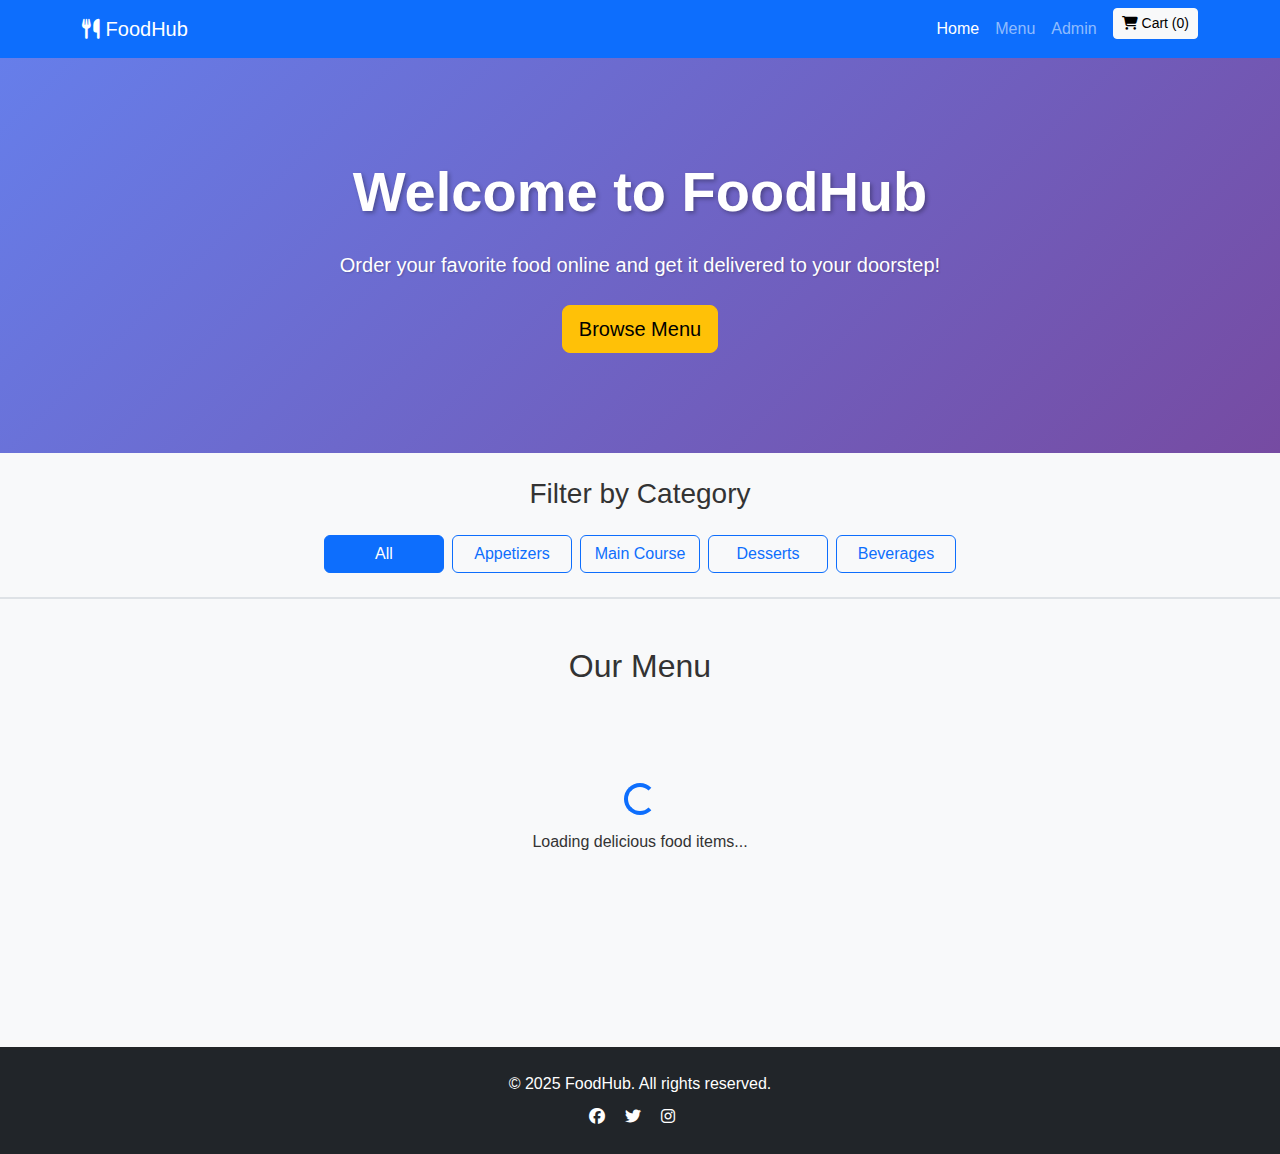
<file: index.html>
<!DOCTYPE html>
<html lang="en">
<head>
  <meta charset="UTF-8">
  <meta name="viewport" content="width=device-width, initial-scale=1.0">
  <title>Online Food Ordering - Home</title>
  
  <!-- Bootstrap CSS -->
  <link href="https://cdn.jsdelivr.net/npm/bootstrap@5.3.0/dist/css/bootstrap.min.css" rel="stylesheet">
  
  <!-- Font Awesome for Icons -->
  <link rel="stylesheet" href="https://cdnjs.cloudflare.com/ajax/libs/font-awesome/6.4.0/css/all.min.css">
  
  <!-- Custom CSS -->
  <link rel="stylesheet" href="css/style.css">
</head>
<body>
  
  <!-- Navigation Bar -->
  <nav class="navbar navbar-expand-lg navbar-dark bg-primary sticky-top">
    <div class="container">
      <a class="navbar-brand" href="index.html">
        <i class="fas fa-utensils"></i> FoodHub
      </a>
      <button class="navbar-toggler" type="button" data-bs-toggle="collapse" data-bs-target="#navbarNav">
        <span class="navbar-toggler-icon"></span>
      </button>
      <div class="collapse navbar-collapse" id="navbarNav">
        <ul class="navbar-nav ms-auto">
          <li class="nav-item">
            <a class="nav-link active" href="index.html">Home</a>
          </li>
          <li class="nav-item">
            <a class="nav-link" href="#menu">Menu</a>
          </li>
          <li class="nav-item">
            <a class="nav-link" href="admin.html">Admin</a>
          </li>
          <li class="nav-item">
            <button class="btn btn-light btn-sm ms-2" id="viewCartBtn">
              <i class="fas fa-shopping-cart"></i> Cart (<span id="cartCount">0</span>)
            </button>
          </li>
        </ul>
      </div>
    </div>
  </nav>

  <!-- Hero Section -->
  <section class="hero-section">
    <div class="container text-center">
      <h1 class="display-4 text-white mb-4">Welcome to FoodHub</h1>
      <p class="lead text-white mb-4">Order your favorite food online and get it delivered to your doorstep!</p>
      <a href="#menu" class="btn btn-warning btn-lg">Browse Menu</a>
    </div>
  </section>

  <!-- Category Filter Section -->
  <section class="category-section py-4 bg-light">
    <div class="container">
      <div class="row">
        <div class="col-12">
          <h3 class="text-center mb-4">Filter by Category</h3>
          <div class="d-flex justify-content-center flex-wrap gap-2">
            <button class="btn btn-outline-primary category-btn active" data-category="all">All</button>
            <button class="btn btn-outline-primary category-btn" data-category="appetizers">Appetizers</button>
            <button class="btn btn-outline-primary category-btn" data-category="main-course">Main Course</button>
            <button class="btn btn-outline-primary category-btn" data-category="desserts">Desserts</button>
            <button class="btn btn-outline-primary category-btn" data-category="beverages">Beverages</button>
          </div>
        </div>
      </div>
    </div>
  </section>

  <!-- Menu Section -->
  <section id="menu" class="menu-section py-5">
    <div class="container">
      <h2 class="text-center mb-5">Our Menu</h2>
      
      <!-- Loading Spinner -->
      <div id="loadingSpinner" class="text-center">
        <div class="spinner-border text-primary" role="status">
          <span class="visually-hidden">Loading...</span>
        </div>
        <p class="mt-2">Loading delicious food items...</p>
      </div>
      
      <!-- Menu Container -->
      <div class="menu-container row" id="menuContainer">
        <!-- Food items will be loaded dynamically via AJAX -->
      </div>
    </div>
  </section>

  <!-- Cart Modal -->
  <div class="modal fade" id="cartModal" tabindex="-1" aria-labelledby="cartModalLabel" aria-hidden="true">
    <div class="modal-dialog modal-lg">
      <div class="modal-content">
        <div class="modal-header bg-primary text-white">
          <h5 class="modal-title" id="cartModalLabel">
            <i class="fas fa-shopping-cart"></i> Your Cart
          </h5>
          <button type="button" class="btn-close btn-close-white" data-bs-dismiss="modal" aria-label="Close"></button>
        </div>
        <div class="modal-body">
          <div id="cartItemsContainer">
            <!-- Cart items will be displayed here -->
          </div>
          <div class="text-center py-4" id="emptyCartMessage" style="display: none;">
            <i class="fas fa-shopping-cart fa-3x text-muted mb-3"></i>
            <p class="text-muted">Your cart is empty</p>
          </div>
        </div>
        <div class="modal-footer">
          <div class="w-100 d-flex justify-content-between align-items-center">
            <h5 class="mb-0">Total: ₹<span id="totalPrice">0</span></h5>
            <div>
              <button type="button" class="btn btn-secondary" data-bs-dismiss="modal">Continue Shopping</button>
              <button type="button" class="btn btn-success" id="checkoutBtn">
                <i class="fas fa-check"></i> Checkout
              </button>
            </div>
          </div>
        </div>
      </div>
    </div>
  </div>

  <!-- Checkout Modal -->
  <div class="modal fade" id="checkoutModal" tabindex="-1" aria-labelledby="checkoutModalLabel" aria-hidden="true">
    <div class="modal-dialog">
      <div class="modal-content">
        <div class="modal-header bg-success text-white">
          <h5 class="modal-title" id="checkoutModalLabel">
            <i class="fas fa-credit-card"></i> Checkout
          </h5>
          <button type="button" class="btn-close btn-close-white" data-bs-dismiss="modal" aria-label="Close"></button>
        </div>
        <div class="modal-body">
          <form id="checkoutForm">
            <div class="mb-3">
              <label for="customerName" class="form-label">Full Name *</label>
              <input type="text" class="form-control" id="customerName" required>
              <div class="invalid-feedback">Please enter your name.</div>
            </div>
            <div class="mb-3">
              <label for="customerEmail" class="form-label">Email Address *</label>
              <input type="email" class="form-control" id="customerEmail" required>
              <div class="invalid-feedback">Please enter a valid email.</div>
            </div>
            <div class="mb-3">
              <label for="customerPhone" class="form-label">Phone Number *</label>
              <input type="tel" class="form-control" id="customerPhone" pattern="[0-9]{10}" required>
              <div class="invalid-feedback">Please enter a valid 10-digit phone number.</div>
            </div>
            <div class="mb-3">
              <label for="deliveryAddress" class="form-label">Delivery Address *</label>
              <textarea class="form-control" id="deliveryAddress" rows="3" required></textarea>
              <div class="invalid-feedback">Please enter your delivery address.</div>
            </div>
            <div class="mb-3">
              <label for="paymentMethod" class="form-label">Payment Method *</label>
              <select class="form-select" id="paymentMethod" required>
                <option value="">Select Payment Method</option>
                <option value="cod">Cash on Delivery</option>
                <option value="card">Credit/Debit Card</option>
                <option value="upi">UPI</option>
              </select>
              <div class="invalid-feedback">Please select a payment method.</div>
            </div>
            <div class="alert alert-info">
              <strong>Order Total: ₹<span id="checkoutTotal">0</span></strong>
            </div>
          </form>
        </div>
        <div class="modal-footer">
          <button type="button" class="btn btn-secondary" data-bs-dismiss="modal">Cancel</button>
          <button type="button" class="btn btn-success" id="placeOrderBtn">
            <i class="fas fa-check-circle"></i> Place Order
          </button>
        </div>
      </div>
    </div>
  </div>

  <!-- Footer -->
  <footer class="bg-dark text-white py-4 mt-5">
    <div class="container text-center">
      <p class="mb-2">&copy; 2025 FoodHub. All rights reserved.</p>
      <p class="mb-0">
        <a href="#" class="text-white me-3"><i class="fab fa-facebook"></i></a>
        <a href="#" class="text-white me-3"><i class="fab fa-twitter"></i></a>
        <a href="#" class="text-white me-3"><i class="fab fa-instagram"></i></a>
      </p>
    </div>
  </footer>

  <!-- Bootstrap JS -->
  <script src="https://cdn.jsdelivr.net/npm/bootstrap@5.3.0/dist/js/bootstrap.bundle.min.js"></script>
  
  <!-- Custom JS -->
  <script src="js/app.js"></script>
</body>
</html>
</file>
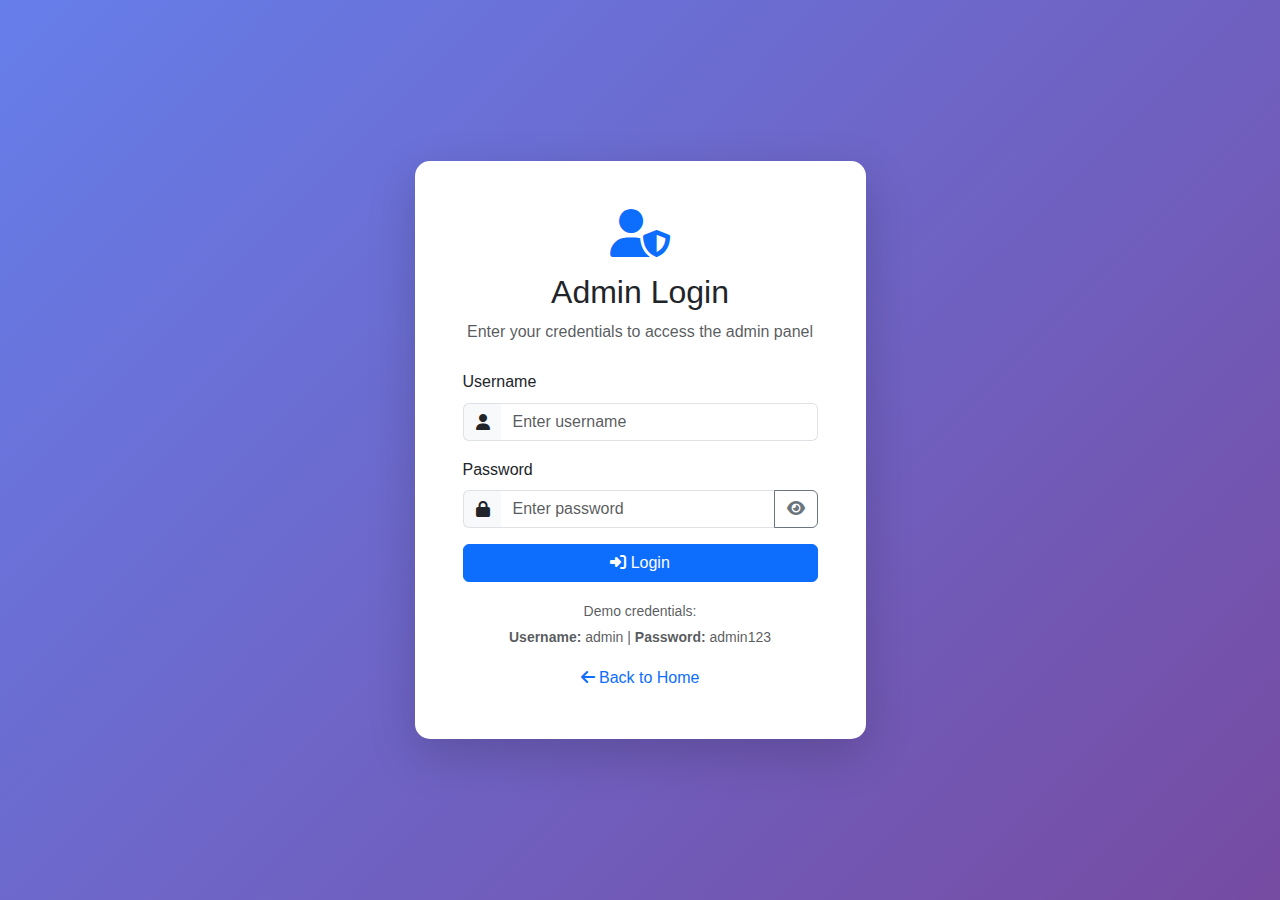
<file: admin.html>
<!DOCTYPE html>
<html lang="en">
<head>
  <meta charset="UTF-8">
  <meta name="viewport" content="width=device-width, initial-scale=1.0">
  <title>Admin Panel - Online Food Ordering</title>
  
  <!-- Bootstrap CSS -->
  <link href="https://cdn.jsdelivr.net/npm/bootstrap@5.3.0/dist/css/bootstrap.min.css" rel="stylesheet">
  
  <!-- Font Awesome for Icons -->
  <link rel="stylesheet" href="https://cdnjs.cloudflare.com/ajax/libs/font-awesome/6.4.0/css/all.min.css">
  
  <!-- Custom CSS -->
  <link rel="stylesheet" href="css/style.css">
</head>
<body>

  <!-- Login Section -->
  <div id="loginSection" class="admin-login-container">
    <div class="container">
      <div class="row justify-content-center">
        <div class="col-md-5">
          <div class="card shadow-lg">
            <div class="card-body p-5">
              <div class="text-center mb-4">
                <i class="fas fa-user-shield fa-3x text-primary mb-3"></i>
                <h2>Admin Login</h2>
                <p class="text-muted">Enter your credentials to access the admin panel</p>
              </div>
              
              <form id="adminLoginForm">
                <div class="mb-3">
                  <label for="username" class="form-label">Username</label>
                  <div class="input-group">
                    <span class="input-group-text"><i class="fas fa-user"></i></span>
                    <input type="text" class="form-control" id="username" placeholder="Enter username" required>
                  </div>
                  <div class="invalid-feedback">Please enter a username.</div>
                </div>
                
                <div class="mb-3">
                  <label for="password" class="form-label">Password</label>
                  <div class="input-group">
                    <span class="input-group-text"><i class="fas fa-lock"></i></span>
                    <input type="password" class="form-control" id="password" placeholder="Enter password" required>
                    <button class="btn btn-outline-secondary" type="button" id="togglePassword">
                      <i class="fas fa-eye"></i>
                    </button>
                  </div>
                  <div class="invalid-feedback">Please enter a password.</div>
                </div>
                
                <div class="alert alert-danger" id="errorMsg" style="display: none;"></div>
                
                <button type="submit" class="btn btn-primary w-100 mb-3">
                  <i class="fas fa-sign-in-alt"></i> Login
                </button>
                
                <div class="text-center">
                  <small class="text-muted">
                    Demo credentials: <br>
                    <strong>Username:</strong> admin | <strong>Password:</strong> admin123
                  </small>
                </div>
              </form>
              
              <div class="text-center mt-3">
                <a href="index.html" class="text-decoration-none">
                  <i class="fas fa-arrow-left"></i> Back to Home
                </a>
              </div>
            </div>
          </div>
        </div>
      </div>
    </div>
  </div>

  <!-- Admin Dashboard Section -->
  <div id="dashboardSection" style="display: none;">
    
    <!-- Navigation Bar -->
    <nav class="navbar navbar-expand-lg navbar-dark bg-dark">
      <div class="container-fluid">
        <a class="navbar-brand" href="#">
          <i class="fas fa-utensils"></i> FoodHub Admin
        </a>
        <button class="navbar-toggler" type="button" data-bs-toggle="collapse" data-bs-target="#adminNav">
          <span class="navbar-toggler-icon"></span>
        </button>
        <div class="collapse navbar-collapse" id="adminNav">
          <ul class="navbar-nav ms-auto">
            <li class="nav-item">
              <span class="nav-link">Welcome, <strong id="adminUsername">Admin</strong></span>
            </li>
            <li class="nav-item">
              <button class="btn btn-danger btn-sm" id="logoutBtn">
                <i class="fas fa-sign-out-alt"></i> Logout
              </button>
            </li>
          </ul>
        </div>
      </div>
    </nav>

    <!-- Dashboard Content -->
    <div class="container-fluid mt-4">
      <div class="row">
        
        <!-- Sidebar -->
        <div class="col-md-3 col-lg-2 bg-light sidebar">
          <div class="list-group list-group-flush">
            <a href="#" class="list-group-item list-group-item-action active" data-section="overview">
              <i class="fas fa-tachometer-alt"></i> Dashboard
            </a>
            <a href="#" class="list-group-item list-group-item-action" data-section="menu">
              <i class="fas fa-list"></i> Manage Menu
            </a>
            <a href="#" class="list-group-item list-group-item-action" data-section="orders">
              <i class="fas fa-shopping-bag"></i> Orders
            </a>
          </div>
        </div>

        <!-- Main Content -->
        <div class="col-md-9 col-lg-10">
          
          <!-- Overview Section -->
          <div id="overviewSection" class="content-section">
            <h2 class="mb-4">Dashboard Overview</h2>
            
            <div class="row">
              <div class="col-md-4 mb-3">
                <div class="card text-white bg-primary">
                  <div class="card-body">
                    <div class="d-flex justify-content-between align-items-center">
                      <div>
                        <h6 class="card-title">Total Menu Items</h6>
                        <h2 id="totalItems">0</h2>
                      </div>
                      <i class="fas fa-utensils fa-3x opacity-50"></i>
                    </div>
                  </div>
                </div>
              </div>
              
              <div class="col-md-4 mb-3">
                <div class="card text-white bg-success">
                  <div class="card-body">
                    <div class="d-flex justify-content-between align-items-center">
                      <div>
                        <h6 class="card-title">Total Orders</h6>
                        <h2 id="totalOrders">0</h2>
                      </div>
                      <i class="fas fa-shopping-cart fa-3x opacity-50"></i>
                    </div>
                  </div>
                </div>
              </div>
              
              <div class="col-md-4 mb-3">
                <div class="card text-white bg-info">
                  <div class="card-body">
                    <div class="d-flex justify-content-between align-items-center">
                      <div>
                        <h6 class="card-title">Total Revenue</h6>
                        <h2>₹<span id="totalRevenue">0</span></h2>
                      </div>
                      <i class="fas fa-rupee-sign fa-3x opacity-50"></i>
                    </div>
                  </div>
                </div>
              </div>
            </div>
          </div>

          <!-- Menu Management Section -->
          <div id="menuSection" class="content-section" style="display: none;">
            <div class="d-flex justify-content-between align-items-center mb-4">
              <h2>Manage Menu Items</h2>
              <button class="btn btn-primary" data-bs-toggle="modal" data-bs-target="#addItemModal">
                <i class="fas fa-plus"></i> Add New Item
              </button>
            </div>
            
            <div class="table-responsive">
              <table class="table table-striped table-hover">
                <thead class="table-dark">
                  <tr>
                    <th>ID</th>
                    <th>Name</th>
                    <th>Category</th>
                    <th>Price (₹)</th>
                    <th>Description</th>
                    <th>Actions</th>
                  </tr>
                </thead>
                <tbody id="menuTableBody">
                  <!-- Menu items will be populated here -->
                </tbody>
              </table>
            </div>
          </div>

          <!-- Orders Section -->
          <div id="ordersSection" class="content-section" style="display: none;">
            <h2 class="mb-4">Order Management</h2>
            
            <div class="table-responsive">
              <table class="table table-striped table-hover">
                <thead class="table-dark">
                  <tr>
                    <th>Order ID</th>
                    <th>Customer</th>
                    <th>Items</th>
                    <th>Total</th>
                    <th>Payment</th>
                    <th>Date</th>
                  </tr>
                </thead>
                <tbody id="ordersTableBody">
                  <!-- Orders will be populated here -->
                </tbody>
              </table>
            </div>
          </div>

        </div>
      </div>
    </div>
  </div>

  <!-- Add Item Modal -->
  <div class="modal fade" id="addItemModal" tabindex="-1" aria-labelledby="addItemModalLabel" aria-hidden="true">
    <div class="modal-dialog">
      <div class="modal-content">
        <div class="modal-header bg-primary text-white">
          <h5 class="modal-title" id="addItemModalLabel">
            <i class="fas fa-plus-circle"></i> Add New Menu Item
          </h5>
          <button type="button" class="btn-close btn-close-white" data-bs-dismiss="modal" aria-label="Close"></button>
        </div>
        <div class="modal-body">
          <form id="addItemForm">
            <div class="mb-3">
              <label for="itemName" class="form-label">Item Name *</label>
              <input type="text" class="form-control" id="itemName" required>
            </div>
            <div class="mb-3">
              <label for="itemCategory" class="form-label">Category *</label>
              <select class="form-select" id="itemCategory" required>
                <option value="">Select Category</option>
                <option value="appetizers">Appetizers</option>
                <option value="main-course">Main Course</option>
                <option value="desserts">Desserts</option>
                <option value="beverages">Beverages</option>
              </select>
            </div>
            <div class="mb-3">
              <label for="itemPrice" class="form-label">Price (₹) *</label>
              <input type="number" class="form-control" id="itemPrice" min="0" step="0.01" required>
            </div>
            <div class="mb-3">
              <label for="itemDescription" class="form-label">Description *</label>
              <textarea class="form-control" id="itemDescription" rows="3" required></textarea>
            </div>
            <div class="mb-3">
              <label for="itemImage" class="form-label">Image URL *</label>
              <input type="url" class="form-control" id="itemImage" placeholder="https://..." required>
            </div>
          </form>
        </div>
        <div class="modal-footer">
          <button type="button" class="btn btn-secondary" data-bs-dismiss="modal">Cancel</button>
          <button type="button" class="btn btn-primary" id="saveItemBtn">
            <i class="fas fa-save"></i> Save Item
          </button>
        </div>
      </div>
    </div>
  </div>

  <!-- Bootstrap JS -->
  <script src="https://cdn.jsdelivr.net/npm/bootstrap@5.3.0/dist/js/bootstrap.bundle.min.js"></script>
  
  <!-- Custom JS -->
  <script src="js/app.js"></script>
</body>
</html>
</file>
<file: css/style.css>
/* ===========================
   Global Styles
   =========================== */
* {
  margin: 0;
  padding: 0;
  box-sizing: border-box;
}

body {
  font-family: 'Segoe UI', Tahoma, Geneva, Verdana, sans-serif;
  background-color: #f8f9fa;
  color: #333;
  line-height: 1.6;
}

/* ===========================
   Hero Section
   =========================== */
.hero-section {
  background: linear-gradient(135deg, #667eea 0%, #764ba2 100%);
  padding: 100px 0;
  margin-bottom: 0;
}

.hero-section h1 {
  font-weight: 700;
  text-shadow: 2px 2px 4px rgba(0,0,0,0.3);
}

.hero-section .lead {
  font-size: 1.25rem;
  text-shadow: 1px 1px 2px rgba(0,0,0,0.2);
}

/* ===========================
   Category Section
   =========================== */
.category-section {
  border-bottom: 2px solid #dee2e6;
}

.category-btn {
  min-width: 120px;
  transition: all 0.3s ease;
}

.category-btn:hover {
  transform: translateY(-2px);
  box-shadow: 0 4px 8px rgba(0,0,0,0.1);
}

.category-btn.active {
  background-color: #0d6efd;
  color: white;
  border-color: #0d6efd;
}

/* ===========================
   Menu Section
   =========================== */
.menu-section {
  min-height: 400px;
}

.menu-container {
  display: grid;
  grid-template-columns: repeat(auto-fill, minmax(280px, 1fr));
  gap: 30px;
  margin-top: 20px;
}

@media (min-width: 768px) {
  .menu-container {
    grid-template-columns: repeat(2, 1fr);
  }
}

@media (min-width: 992px) {
  .menu-container {
    grid-template-columns: repeat(3, 1fr);
  }
}

@media (min-width: 1200px) {
  .menu-container {
    grid-template-columns: repeat(4, 1fr);
  }
}

.menu-item {
  background: white;
  border-radius: 12px;
  overflow: hidden;
  box-shadow: 0 4px 6px rgba(0,0,0,0.1);
  transition: all 0.3s ease;
  display: flex;
  flex-direction: column;
}

.menu-item:hover {
  transform: translateY(-8px);
  box-shadow: 0 8px 16px rgba(0,0,0,0.2);
}

.menu-item img {
  width: 100%;
  height: 200px;
  object-fit: cover;
}

.menu-item-content {
  padding: 20px;
  flex-grow: 1;
  display: flex;
  flex-direction: column;
}

.menu-item h5 {
  color: #333;
  font-weight: 600;
  margin-bottom: 10px;
  font-size: 1.25rem;
}

.menu-item .category-badge {
  display: inline-block;
  padding: 4px 12px;
  background-color: #e9ecef;
  color: #495057;
  border-radius: 20px;
  font-size: 0.75rem;
  text-transform: capitalize;
  margin-bottom: 10px;
}

.menu-item p {
  color: #666;
  font-size: 0.9rem;
  margin-bottom: 15px;
  flex-grow: 1;
}

.menu-item-footer {
  display: flex;
  justify-content: space-between;
  align-items: center;
  margin-top: auto;
}

.menu-item .price {
  font-size: 1.5rem;
  font-weight: 700;
  color: #28a745;
}

.menu-item .add-to-cart-btn {
  padding: 8px 20px;
  background-color: #0d6efd;
  color: white;
  border: none;
  border-radius: 6px;
  cursor: pointer;
  transition: all 0.3s ease;
  font-weight: 600;
}

.menu-item .add-to-cart-btn:hover {
  background-color: #0b5ed7;
  transform: scale(1.05);
}

.menu-item .add-to-cart-btn:active {
  transform: scale(0.95);
}

/* ===========================
   Cart Styles
   =========================== */
.cart-item {
  display: flex;
  justify-content: space-between;
  align-items: center;
  padding: 15px;
  border: 1px solid #dee2e6;
  border-radius: 8px;
  margin-bottom: 10px;
  background-color: #fff;
}

.cart-item-details {
  flex-grow: 1;
}

.cart-item-details h6 {
  margin: 0 0 5px 0;
  color: #333;
  font-weight: 600;
}

.cart-item-details .text-muted {
  font-size: 0.9rem;
}

.cart-item-actions {
  display: flex;
  align-items: center;
  gap: 10px;
}

.quantity-control {
  display: flex;
  align-items: center;
  gap: 8px;
}

.quantity-control button {
  width: 30px;
  height: 30px;
  border-radius: 50%;
  border: none;
  background-color: #e9ecef;
  color: #333;
  font-weight: 600;
  cursor: pointer;
  transition: all 0.2s;
}

.quantity-control button:hover {
  background-color: #0d6efd;
  color: white;
}

.quantity-control span {
  min-width: 30px;
  text-align: center;
  font-weight: 600;
}

.remove-item-btn {
  padding: 6px 12px;
  background-color: #dc3545;
  color: white;
  border: none;
  border-radius: 6px;
  cursor: pointer;
  transition: all 0.2s;
}

.remove-item-btn:hover {
  background-color: #bb2d3b;
}

/* ===========================
   Admin Login Styles
   =========================== */
.admin-login-container {
  min-height: 100vh;
  display: flex;
  align-items: center;
  justify-content: center;
  background: linear-gradient(135deg, #667eea 0%, #764ba2 100%);
  padding: 20px;
}

.admin-login-container .card {
  border: none;
  border-radius: 15px;
}

.admin-login-container .input-group-text {
  background-color: #f8f9fa;
  border-right: none;
}

.admin-login-container .form-control {
  border-left: none;
}

.admin-login-container .form-control:focus {
  box-shadow: none;
  border-color: #ced4da;
}

/* ===========================
   Admin Dashboard Styles
   =========================== */
.sidebar {
  min-height: calc(100vh - 56px);
  padding: 20px 0;
}

.sidebar .list-group-item {
  border: none;
  border-radius: 0;
  padding: 15px 20px;
  transition: all 0.3s;
}

.sidebar .list-group-item:hover {
  background-color: #e9ecef;
}

.sidebar .list-group-item.active {
  background-color: #0d6efd;
  border-left: 4px solid #0b5ed7;
}

.sidebar .list-group-item i {
  margin-right: 10px;
  width: 20px;
}

.content-section {
  padding: 20px;
}

.card {
  border: none;
  border-radius: 10px;
}

.card .opacity-50 {
  opacity: 0.5;
}

/* ===========================
   Table Styles
   =========================== */
.table-responsive {
  background-color: white;
  border-radius: 10px;
  padding: 20px;
  box-shadow: 0 2px 4px rgba(0,0,0,0.1);
}

.table th {
  font-weight: 600;
  text-transform: uppercase;
  font-size: 0.85rem;
  letter-spacing: 0.5px;
}

.table td {
  vertical-align: middle;
}

.action-btn {
  padding: 5px 10px;
  margin: 0 2px;
  border: none;
  border-radius: 4px;
  cursor: pointer;
  transition: all 0.2s;
  font-size: 0.85rem;
}

.action-btn:hover {
  transform: scale(1.05);
}

.btn-edit {
  background-color: #ffc107;
  color: #000;
}

.btn-edit:hover {
  background-color: #ffb300;
}

.btn-delete {
  background-color: #dc3545;
  color: white;
}

.btn-delete:hover {
  background-color: #bb2d3b;
}

/* ===========================
   Modal Styles
   =========================== */
.modal-header {
  border-bottom: none;
}

.modal-footer {
  border-top: none;
}

/* ===========================
   Loading Spinner
   =========================== */
#loadingSpinner {
  padding: 50px 0;
}

/* ===========================
   Animations
   =========================== */
@keyframes fadeIn {
  from {
    opacity: 0;
    transform: translateY(20px);
  }
  to {
    opacity: 1;
    transform: translateY(0);
  }
}

.menu-item {
  animation: fadeIn 0.5s ease-in-out;
}

/* ===========================
   Responsive Design
   =========================== */
@media (max-width: 768px) {
  .hero-section {
    padding: 60px 0;
  }
  
  .hero-section h1 {
    font-size: 2rem;
  }
  
  .menu-container {
    grid-template-columns: repeat(auto-fill, minmax(250px, 1fr));
    gap: 20px;
  }
  
  .cart-item {
    flex-direction: column;
    align-items: flex-start;
    gap: 10px;
  }
  
  .cart-item-actions {
    width: 100%;
    justify-content: space-between;
  }
  
  .sidebar {
    min-height: auto;
  }
}

@media (max-width: 576px) {
  .category-btn {
    min-width: 100px;
    font-size: 0.875rem;
  }
  
  .menu-container {
    grid-template-columns: 1fr;
  }
}

/* ===========================
   Utility Classes
   =========================== */
.text-truncate-2 {
  display: -webkit-box;
  -webkit-line-clamp: 2;
  line-clamp: 2;
  -webkit-box-orient: vertical;
  overflow: hidden;
}

.cursor-pointer {
  cursor: pointer;
}

/* ===========================
   Custom Scrollbar
   =========================== */
::-webkit-scrollbar {
  width: 10px;
}

::-webkit-scrollbar-track {
  background: #f1f1f1;
}

::-webkit-scrollbar-thumb {
  background: #888;
  border-radius: 5px;
}

::-webkit-scrollbar-thumb:hover {
  background: #555;
}
</file>
